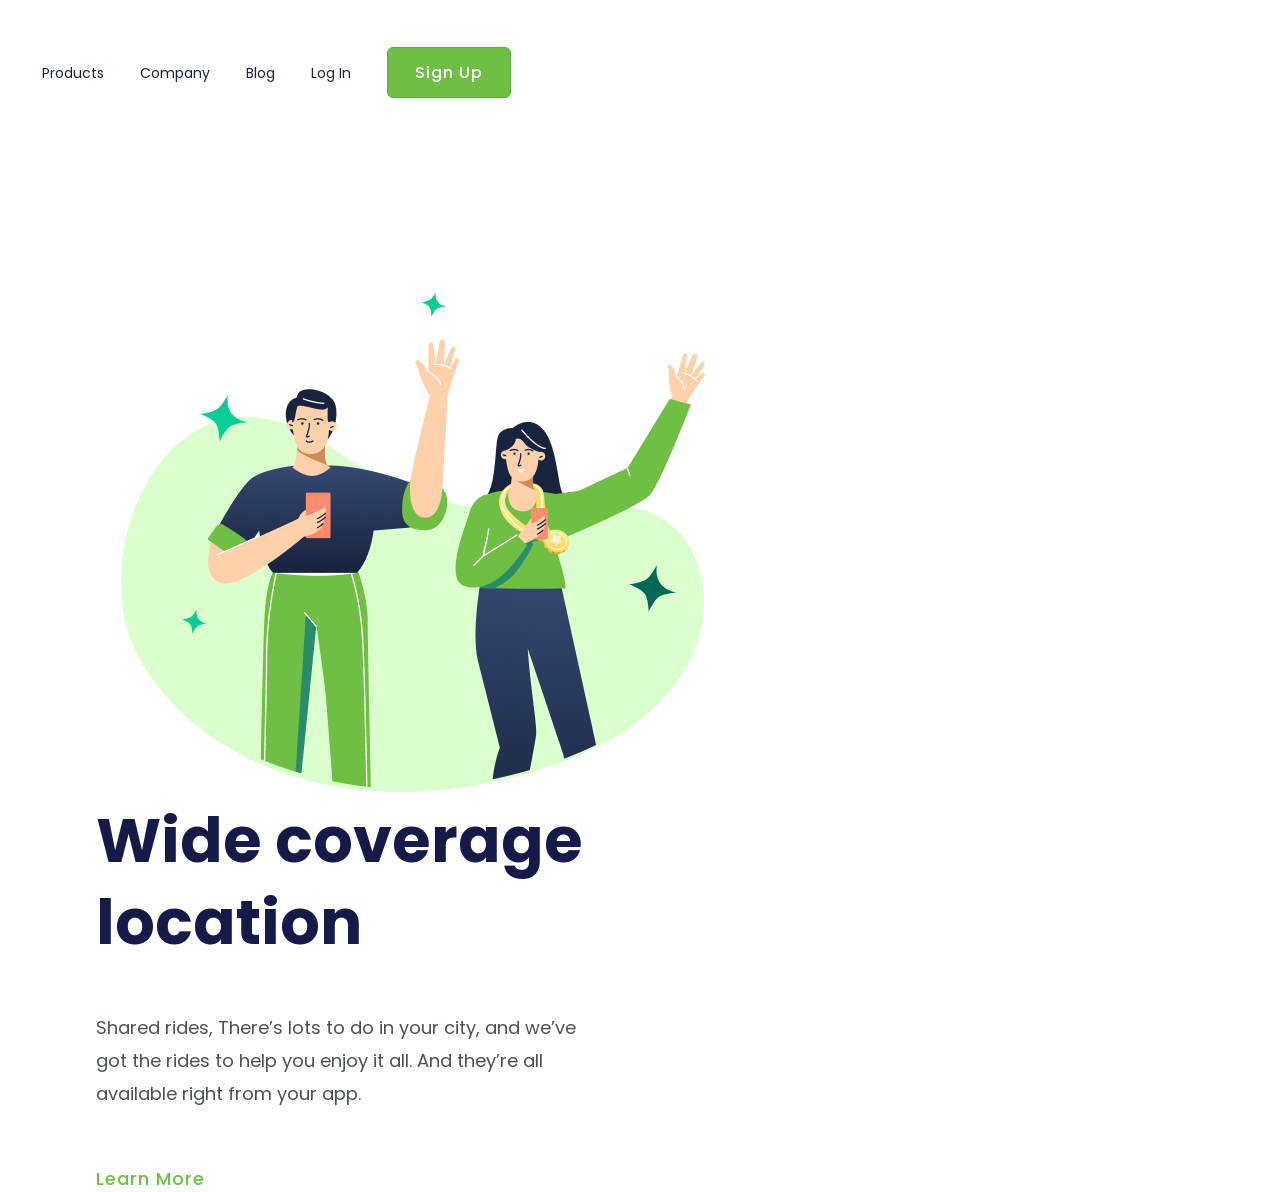
<file: index.html>
<!DOCTYPE html>
<html lang="en">
<head>
    <meta charset="UTF-8">
    <meta http-equiv="X-UA-Compatible" content="IE=edge">
    <meta name="viewport" content="width=device-width, initial-scale=1.0">
    <link rel="stylesheet" href="./Desafio1.css">
    <link rel="preconnect" href="https://fonts.googleapis.com">
    <link rel="preconnect" href="https://fonts.gstatic.com" crossorigin>
    <link href="https://fonts.googleapis.com/css2?family=Poppins:ital,wght@0,200;0,300;0,400;0,500;0,600;0,700;0,800;0,900;1,100;1,200;1,300;1,400;1,500;1,600;1,700;1,800;1,900&display=swap" rel="stylesheet">
    <title>Desafio css two people</title>
</head>
<body>
    <div class="wrapper">
        <header class="container-left">
            <a>Products</a>
            <a>Company</a>
            <a>Blog</a>
            <a>Log In</a>
            <button>Sign Up</button>
        </header>
        
         <section>
            <img alt="two-people" src="./two-people.png">
            <div class="container-right">
                <h1>Wide coverage location</h1>
                <p>Shared rides, There’s lots to do in your city, and we’ve got the rides to help you enjoy it all. And they’re all available right from your app.</p>
                <a class="last-button">Learn More</a>
            </div>
        </section>
    </div>  
    
</body>
</html>
</file>
<file: Desafio1.css>
*{
    margin: 0;
    padding: 0;
    box-sizing: border-box;
    font-family: 'Poppins', sans-serif;

}
.wrapper{
    height: 100vh;
    width: 100vw;
}
.container-left{
    cursor: pointer;
    margin: 47px 32px 194px 42px;
    font-weight: 400;
    font-size: 14px;
    line-height: 21px;
    color: #17233D;
}
a{
    margin-right: 32px;
}
button{
    width: 124px;
    height: 51px;
    background: #6FBF44;
    border: 1px solid #4CB538;
    border-radius: 6px; 
    font-weight: 500;
    font-size: 16px;
    line-height: 24px;

    letter-spacing: 1px;

    color: #FFFFFF;
    cursor: pointer;
}
img{
    display: inline-block;
    margin-left: 121px;
}
.container-right{
    display: inline-block;
    margin-left: 96px;
    width: 45%;
    height: 100%;
}
h1{
    width: 582px;
    height: 164px;
    font-weight: 700;
    font-size: 62px;
    line-height: 82px;
    color: #161A49;
} 
p{
    width: 493px;
    height: 99px;
    font-weight: 400;
    font-size: 18px;
    line-height: 33px;     
    color: #4B505A;
    margin: 47px 0 55px 0;
}
.last-button{
    font-weight: 500;
    font-size: 18px;
    line-height: 27px;

    letter-spacing: 1px;

    color: #6FBF44;
    cursor: pointer;
}
@media screen and (max-width:950px){
    .container-left{
        display:none;
    }
    section{
        display: block;
    }
    img{
        position: absolute;
        width: 74%;
        height: auto;
        top: 61%;
        right: 13%;
    }
    .container-right{
        display: block;
        height: auto;
        width: 100%;
        position: static;
        text-align: left;
        margin-left: 43px;
        width: auto;

    }
    h1{
        width: 278px;
        height: 60px;
        font-weight: 700;
        font-size: 30px;
        line-height: 30px;
        /* or 100% */

        text-align: center;
        letter-spacing: 0.596154px;
        color: #161A49;
        margin-top: 35%;
    }
    p{
        height: 165px;
        width: 304px;
        font-weight: 400;
        font-size: 18px;
        line-height: 33px;
        color: #4B505A;
    }
    .last-button{
        font-weight: 500;
        font-size: 18px;
        line-height: 27px;
        width: 112px;
        height: 27px;
        margin-top: 26px;
        margin-left: 85px;
    }
}
</file>
